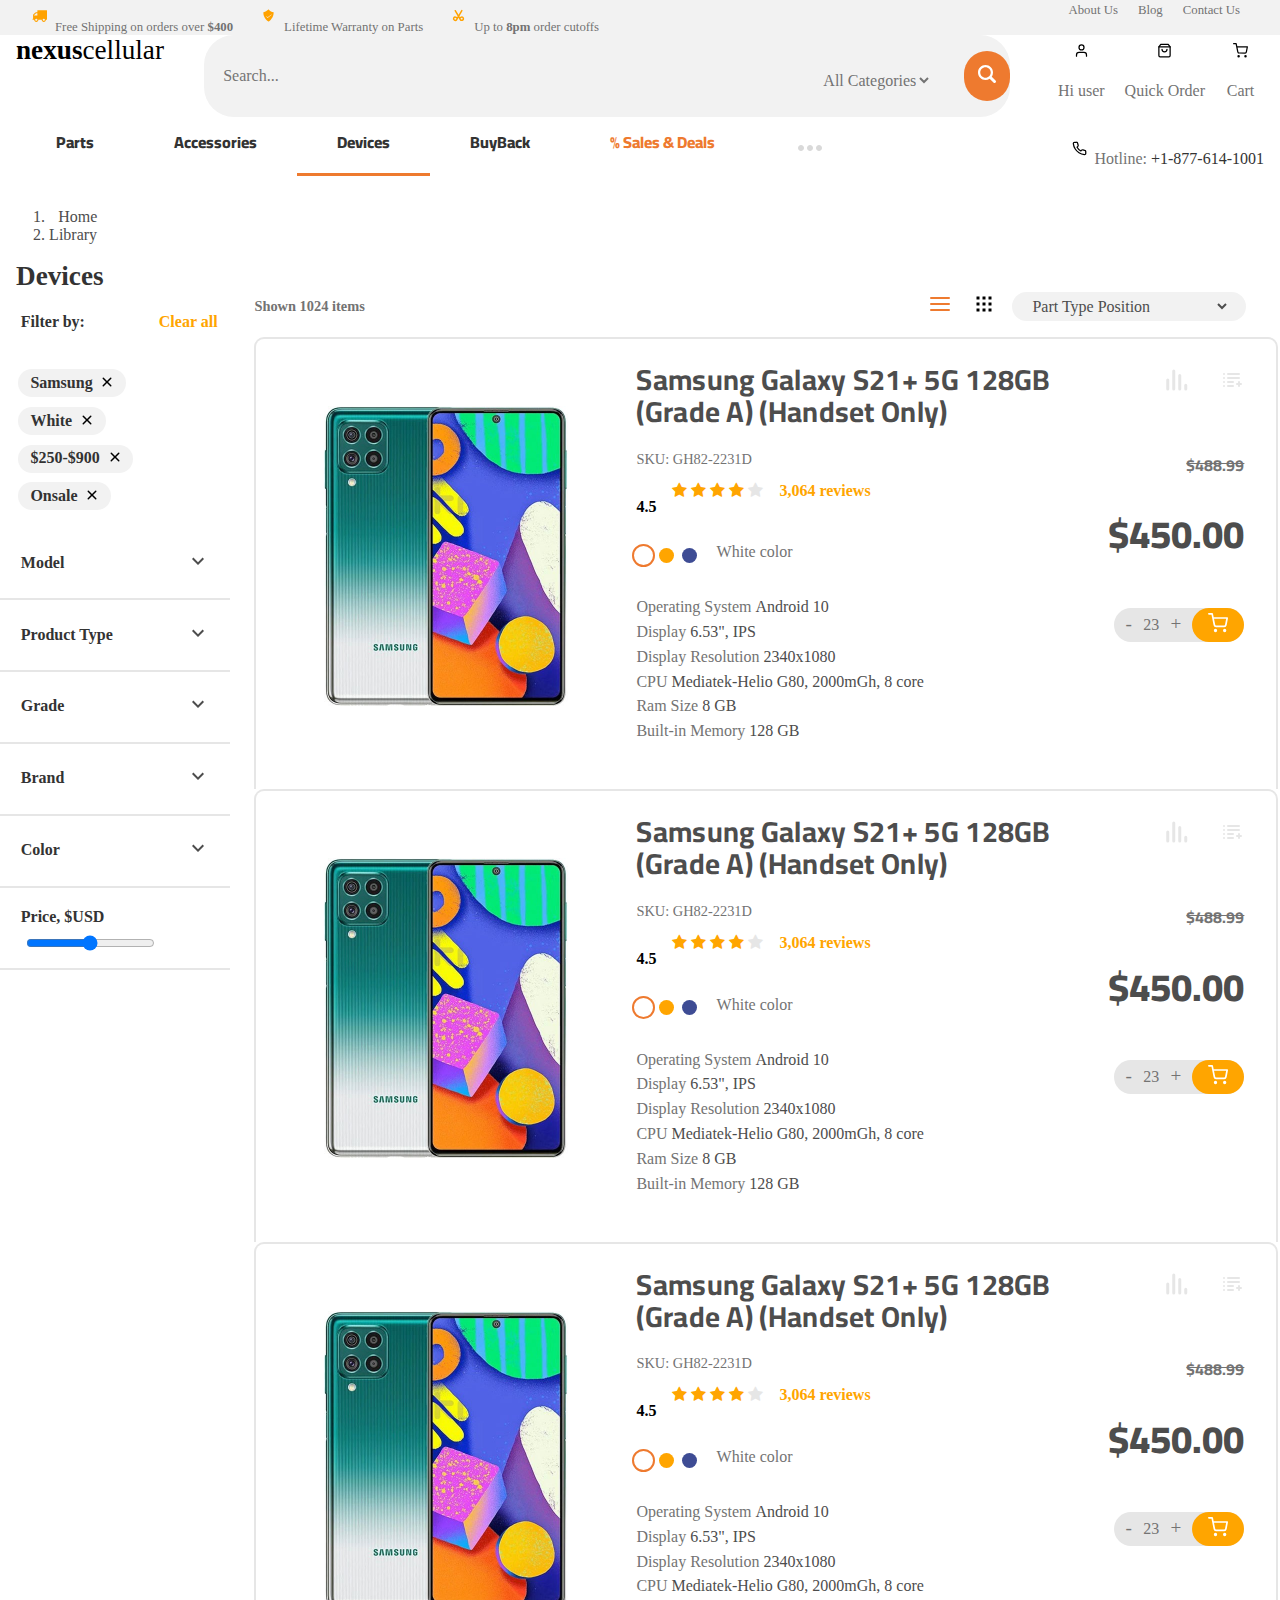
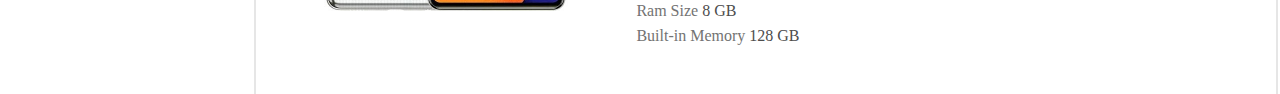
<file: index.html>
<!DOCTYPE html>
<html lang="en">
  <head>
    <meta charset="UTF-8" />
    <meta http-equiv="X-UA-Compatible" content="IE=edge" />
    <meta name="viewport" content="width=device-width, initial-scale=1.0" />
    <link
      href="https://cdn.jsdelivr.net/npm/bootstrap@5.1.3/dist/css/bootstrap.min.css"
      rel="stylesheet"
      integrity="sha384-1BmE4kWBq78iYhFldvKuhfTAU6auU8tT94WrHftjDbrCEXSU1oBoqyl2QvZ6jIW3"
      crossorigin="anonymous"
    />
    <script
      src="https://cdn.jsdelivr.net/npm/bootstrap@5.1.3/dist/js/bootstrap.bundle.min.js"
      integrity="sha384-ka7Sk0Gln4gmtz2MlQnikT1wXgYsOg+OMhuP+IlRH9sENBO0LRn5q+8nbTov4+1p"
      crossorigin="anonymous"
    ></script>
    <script
      src="https://cdn.jsdelivr.net/npm/@popperjs/core@2.10.2/dist/umd/popper.min.js"
      integrity="sha384-7+zCNj/IqJ95wo16oMtfsKbZ9ccEh31eOz1HGyDuCQ6wgnyJNSYdrPa03rtR1zdB"
      crossorigin="anonymous"
    ></script>
    <script
      src="https://cdn.jsdelivr.net/npm/bootstrap@5.1.3/dist/js/bootstrap.min.js"
      integrity="sha384-QJHtvGhmr9XOIpI6YVutG+2QOK9T+ZnN4kzFN1RtK3zEFEIsxhlmWl5/YESvpZ13"
      crossorigin="anonymous"
    ></script>
    <link rel="stylesheet" href="normalize.css" />
    <link rel="stylesheet" href="styles.css" />
    <link rel="preconnect" href="https://fonts.googleapis.com">
    <link rel="preconnect" href="https://fonts.gstatic.com" crossorigin>
    <link rel="stylesheet" href="https://cdnjs.cloudflare.com/ajax/libs/font-awesome/4.7.0/css/font-awesome.min.css">
    <link href="https://fonts.googleapis.com/css2?family=Cairo:wght@400;500;600;700;800&display=swap" rel="stylesheet">
    <title>Nexus Cellular - Shop with us!</title>
  </head>
  <nav>
    <div class="topmenu">
      <div class="offers">
        <ul>
          <li class="nav-list">
            <img class="nav-icon" src="assets/icons/truck.svg" alt="truck icon"></img
            ><a href="#">Free Shipping on orders over <strong>$400</strong></a>
          </li>
          <li class="nav-list">
            <img class="nav-icon" src="assets/icons/shield.svg" alt="shield icon"></img
            ><a href="#">Lifetime Warranty on Parts</a>
          </li>
          <li class="nav-list">
            <img class="nav-icon" src="assets/icons/scissor.svg" alt="scissor icon"></img
            ><a href="#">Up to <strong>8pm</strong> order cutoffs</a>
          </li>
        </ul>
      </div>
      <div class="nav-links">
        <ul>
          <li class="nav-list">
            <a href="#">About Us</a>
          </li >
          <li class="nav-list">
            <a href="#">Blog</a>
          </li>

          <li class="nav-list">
            <a href="#">Contact Us</a>
          </li>
        </ul>
      </div>
    </div>
    
    <div class="navbar">
      <button onclick="displayHam()"  class="hamburger-menu">
          <img src="assets/icons/menu.svg" alt="">
      </button>
      <div id="hamburger" class="hamcollapse-menu">
        <a class="ham-items" href="#">Parts
        </a>
        <a  class="ham-items" href="#">Accessories
        </a>
        <a  class="ham-items" href="#">Devices
        </a>
        <a  class="ham-items" href="#">BuyBack
        </a>
        <a  class="ham-items menu-special" href="#">% Sales & Deals
        </a>
      </div>
      <div class="brand">
        <a href="#" class="nav-logo">nexus<span class="nav-logo-2">cellular</span> </a>
      </div>
      <div class="inputs-group active-search">
        
        <input class="navigation-search" type="search" placeholder="Search..." />
        <div>
          <select class="category-select" href="#">
              <option value="All">All Categories</option>
              <option value="Mobiles">Mobiles</option>
              <option value="Electronics">Electronics</option>
              <option value="Computers">Computers</option>
              <option value="Accessories">Accessories</option>
          </select>
          <button class="nav-search-btn" type="submit"><img src="assets/icons/search.svg" alt="search icon"></button>
        </div>
      </div>
        
       
      <div class="navbar-icons">
        <ul>
          <li class="nav-list">
            <a href="#" class="icon-link">
              <img src="assets/icons/user.svg" class="nav-icon" alt="">
              <p class="links">Hi user</p>
            </a>
          </li>
          <li class="nav-list">
            <a href="#" class="icon-link">
              <img src="assets/icons/shopping_bag.svg" class="nav-icon" alt="">
              <p class="links">Quick Order</p>
            </a>
          </li>

          <li class="nav-list">
            <a href="#" class="icon-link">
              <img src="assets/icons/cart.svg" class="nav-icon" alt="">
              <p class="links">Cart</p>
            </a>
          </li>
        </ul>
      </div>
    </div>    
  </nav>
  <body>
    <div class="menu">
      <div class="menu-list">
        <a class="menu-items" href="#">Parts
        </a>
        <a  class="menu-items" href="#">Accessories
        </a>
        <a  class="menu-items menu-active" href="#">Devices
        </a>
        <a  class="menu-items" href="#">BuyBack
        </a>
        <a  class="menu-items menu-special" href="#">% Sales & Deals
        </a>
        <a  class="menu-items menu-special" href="#"><img src="assets/icons/threedots.svg" class="menu-icon" alt="">
        </a>
      </div>
      <div class="menu-phone">
        <img src="assets/icons/phone.svg" class="nav-icon" alt="A phone icon"><span class="phone-number">Hotline: </span>
        <a href="#">+1-877-614-1001</a>
      </div>
    </div>
    <div class="breadcrumb-container">
      <nav style="--bs-breadcrumb-divider: url(&#34;data:image/svg+xml,%3Csvg xmlns='http://www.w3.org/2000/svg' width='8' height='8'%3E%3Cpath d='M2.5 0L1 1.5 3.5 4 1 6.5 2.5 8l4-4-4-4z' fill='currentColor'/%3E%3C/svg%3E&#34;);" aria-label="breadcrumb">
        <ol class="breadcrumb">
          <li class="breadcrumb-item"><a href="#">Home</a></li>
          <li class="breadcrumb-item active" aria-current="page">Library</li>
        </ol>
      </nav>
    </div>

    <h1>Devices</h1>
    <div class="main-container">
      <div class="side-filter" id="modal-filter">
        <section class="applied-filter-container">
          <button class="close" onclick="closeFilter()">&times;</button>
          <div class="applied-filters">
            <p class="filtername">Filter by:</p>
            <a href="#" class="orange-link">Clear all</a>
          </div>
          <div class="filters">
            <span class="filter-value">Samsung <img src="assets/icons/cross.svg" class="filter-del" alt=""></span>
            <span class="filter-value">White <img src="assets/icons/cross.svg" class="filter-del" alt=""></span>
            <span class="filter-value">$250-$900 <img src="assets/icons/cross.svg" class="filter-del" alt=""></span>
            <span class="filter-value">Onsale <img src="assets/icons/cross.svg" class="filter-del" alt=""></span>
          </div>
          
        </section>
        <section class="dropdown-filter ">
          <div class="filtername filter-btn">
            <p>Model</p>
            <div class="transparent-btn">
              <img src="assets/icons/arrow.svg" id="arrow-icon" class="small-icon icon-chevron" alt="Menu indicator">
            </div>
          </div>
          <div class="collapsible-menu" id="collapsible-content">
            <ul>
              <li class="filter"><input type="checkbox" id="huawei"><label for="huawei">Huawei <span>32</span></label></li>
              <li class="filter"><input type="checkbox" id="Xiaomi"><label for="Xiaomi">Xiaomi <span>23</span></label></li>
              <li class="filter"><input type="checkbox" id="Apple"><label for="Apple">Apple <span>69</span></label></li>
              <li class="filter"><input type="checkbox" id="Samsung"><label for="Samsung">Samsung <span>32</span></label></li>
              <li class="filter"><input type="checkbox" id="Realme"><label for="Realme">Realme <span>45</span></label></li>
              <li class="filter"><input type="checkbox" id="Oppo"><label for="Oppo">Oppo <span>120</span></label></li>
              <li class="filter"><input type="checkbox" id="Oneplus"><label for="Oneplus">Oneplus <span>3</span></label></li>
            </ul>
          </div>
        </section>
        <section class="dropdown-filter ">
          <div class="filtername filter-btn">
            <p>Product Type</p>
            <div class="transparent-btn ">
              <img src="assets/icons/arrow.svg" id="arrow-icon" class="small-icon icon-chevron" alt="Menu indicator">
            </div>
          </div>
          <div class="collapsible-menu" id="collapsible-content">
            <ul>
              <li class="filter"><input type="checkbox" id="huawei"><label for="huawei">Huawei <span>32</span></label></li>
              <li class="filter"><input type="checkbox" id="Xiaomi"><label for="Xiaomi">Xiaomi <span>23</span></label></li>
              <li class="filter"><input type="checkbox" id="Apple"><label for="Apple">Apple <span>69</span></label></li>
              <li class="filter"><input type="checkbox" id="Samsung"><label for="Samsung">Samsung <span>32</span></label></li>
              <li class="filter"><input type="checkbox" id="Realme"><label for="Realme">Realme <span>45</span></label></li>
              <li class="filter"><input type="checkbox" id="Oppo"><label for="Oppo">Oppo <span>120</span></label></li>
              <li class="filter"><input type="checkbox" id="Oneplus"><label for="Oneplus">Oneplus <span>3</span></label></li>
            </ul>
          </div>
        </section>
        <section class="dropdown-filter ">
          <div class="filtername filter-btn">
            <p>Grade</p>
            <div class="transparent-btn">
              <img src="assets/icons/arrow.svg" id="arrow-icon" class="small-icon icon-chevron" alt="Menu indicator">
            </div>
          </div>
          <div class="collapsible-menu" id="collapsible-content">
            <ul>
              <li class="filter"><input type="checkbox" id="huawei"><label for="huawei"><div>
                    <span class="fa fa-star rated"></span>
                    <span class="fa fa-star rated"></span>
                    <span class="fa fa-star rated"></span>
                    <span class="fa fa-star rated"></span>
                    <span class="fa fa-star"></span>
                    4 & up
                  </div> </label></li>
              <li class="filter"><input type="checkbox" id="Xiaomi"><label for="Xiaomi"><div>
                    <span class="fa fa-star rated"></span>
                    <span class="fa fa-star rated"></span>
                    <span class="fa fa-star rated"></span>
                    <span class="fa fa-star"></span>
                    <span class="fa fa-star"></span>
                    3 & up
                  </div> </label></li>
              <li class="filter"><input type="checkbox" id="Apple"><label for="Apple"><div>
                    <span class="fa fa-star rated"></span>
                    <span class="fa fa-star rated"></span>
                    <span class="fa fa-star"></span>
                    <span class="fa fa-star"></span>
                    <span class="fa fa-star"></span>
                    2 & up
                  </div> </label></li>
              <li class="filter"><input type="checkbox" id="Samsung"><label for="Samsung"><div>
                    <span class="fa fa-star rated"></span>
                    <span class="fa fa-star"></span>
                    <span class="fa fa-star"></span>
                    <span class="fa fa-star"></span>
                    <span class="fa fa-star"></span>
                    1 & up
                  </div></label></li>
              </ul>
          </div>
        </section>
        <section class="dropdown-filter ">
          <div class="filtername filter-btn">
            <p>Brand</p>
            <div class="transparent-btn">
              <img src="assets/icons/arrow.svg" id="arrow-icon" class="small-icon icon-chevron" alt="Menu indicator">
            </div>
          </div>
          <div class="collapsible-menu" id="collapsible-content">
            <ul>
              <li class="filter"><input type="checkbox" id="huawei"><label for="huawei">Huawei <span>32</span></label></li>
              <li class="filter"><input type="checkbox" id="Xiaomi"><label for="Xiaomi">Xiaomi <span>23</span></label></li>
              <li class="filter"><input type="checkbox" id="Apple"><label for="Apple">Apple <span>69</span></label></li>
              <li class="filter"><input type="checkbox" id="Samsung"><label for="Samsung">Samsung <span>32</span></label></li>
              <li class="filter"><input type="checkbox" id="Realme"><label for="Realme">Realme <span>45</span></label></li>
              <li class="filter"><input type="checkbox" id="Oppo"><label for="Oppo">Oppo <span>120</span></label></li>
              <li class="filter"><input type="checkbox" id="Oneplus"><label for="Oneplus">Oneplus <span>3</span></label></li>
            </ul>
          </div>
        </section>
        <section class="dropdown-filter ">
          <div class="filtername filter-btn">
            <p>Color</p>
            <div class="transparent-btn">
              <img src="assets/icons/arrow.svg" id="arrow-icon" class="small-icon icon-chevron" alt="Menu indicator">
            </div>
          </div>
          <div class="collapsible-menu" id="collapsible-content">
            <ul>
              <li class="filter"><div class="product-color-options">
                <input type="checkbox" id="huawei"><label for="huawei"></label>
                  <span class="color-ball color-white"></span>
                  <span class="color-name">White color</span>
                </div></label></li>
              <li class="filter"><div class="product-color-options">
                  <input type="checkbox" id="Xiaomi"><label for="Xiaomi"></label>
                  <span class="color-ball color-orange " ></span>
                  
                  <span class="color-name">Orange color</span>
                </div></label></li>
              <li class="filter"><div class="product-color-options">
                <input type="checkbox" id="Apple"><label for="Apple"></label>
                  <span class="color-ball color-purple"></span>
                  <span class="color-name">Purple color</span>
                </div></label></li>
              </ul>
          </div>
        </section>
        
        <section class="dropdown-filter">
          <p class="filtername">Price, $USD</p>
          <input type="range" class="slider" min="1" max="100" value="50">
        </section>
      </div>
      <div class="product-container">
        <div class="product-container-header">
          <div class="items-count count-responsive">Shown 1024 items</div>
          <div class="display-settings">
            <div>
              <img src="assets/icons/menu.svg" class="small-icon setting-icon setting-selected" alt="">
              <img src="assets/icons/grid-menu.svg" class="small-icon setting-icon" alt="">
            
            </div>
            <div class="filter-sort" >
              <img src="assets/icons/sort.svg" class="sort-icon" alt=""><span>Sort</span>
              <img src="assets/icons/7148724_sort_filter_filtering_filters_icon.svg" class="filter-icon display-filter" alt=""><span>Filter</span>
            </div>
            <div class="select-container">
              <select class="category-select" href="#">
                <option value="All">Part Type Position</option>
                <option value="Mobiles">Mobiles</option>
                <option value="Electronics">Electronics</option>
                <option value="Computers">Computers</option>
                <option value="Accessories">Accessories</option>
              </select>
            </div>
            
          </div>
        </div>
        <div class="product-container-main">
          <div class="product">
            <div class="product-img-container">
              <img src="assets/images/samsung_galaxy_f62.jpg" class="product-image" alt="">
            </div>
            <div class="product-content">
              <div class="product-heading">
                <h2 class="product-name">Samsung Galaxy S21+ 5G 128GB (Grade A) (Handset Only)</h2>
              </div>
              <div class="product-configurations">
                <p class="product-code">SKU: GH82-2231D</p>
                <div class="product-rating">
                  <p>4.5</p>
                  <div>
                    <span class="fa fa-star rated"></span>
                    <span class="fa fa-star rated"></span>
                    <span class="fa fa-star rated"></span>
                    <span class="fa fa-star rated"></span>
                    <span class="fa fa-star"></span>
                  </div>
                  <a href="#" class="orange-link">3,064 reviews</a>
                </div>
                <div class="product-color-options">
                  <span class="color-ball color-white selected"></span>
                  <span class="color-ball color-orange " ></span>
                  <span class="color-ball color-purple"></span>
                  <span class="color-name">White color</span>
                </div>

              </div>
              <div class="product-specs">
                <ul>
                  <li><span class="product-feature">Operating System </span><span class="feature-detail">Android 10</span></li>
                  <li><span class="product-feature">Display </span><span class="feature-detail">6.53", IPS</span></li>
                  <li><span class="product-feature">Display Resolution </span><span class="feature-detail">2340x1080</span></li>
                  <li><span class="product-feature">CPU </span><span class="feature-detail">Mediatek-Helio G80, 2000mGh, 8 core</span></li>
                  <li><span class="product-feature">Ram Size </span><span class="feature-detail">8 GB</span></li>
                  <li><span class="product-feature">Built-in Memory </span><span class="feature-detail">128 GB</span></li>
                </ul>
              </div>
            </div>
            <div class="product-tail">
              <div class="product-icons">
                <img src="assets/icons/bars.svg" alt="">
                <img src="assets/icons/add_list.svg" alt="">
              </div>
              <div class="product-price">
                <p class="original-price">$488.99</p>
                <p class="offer-price">$450.00</p>
              </div>
              <div class="product-counter">
                <div class="product-count-decrement">
                  -
                </div>
                <div class="product-count">23</div>
                <div class="product-count-increment">
                  +
                </div>
                <div class="cart-icon">
                  <img src="assets/icons/cart-white.svg" alt="">
                </div>
              </div>
            </div>
          </div>
          <div class="product">
            <div class="product-img-container">
              <img src="assets/images/samsung_galaxy_f62.jpg" class="product-image" alt="">
            </div>
            <div class="product-content">
              <div class="product-heading">
                <h2 class="product-name">Samsung Galaxy S21+ 5G 128GB (Grade A) (Handset Only)</h2>
              </div>
              <div class="product-configurations">
                <p class="product-code">SKU: GH82-2231D</p>
                <div class="product-rating">
                  <p>4.5</p>
                  <div>
                    <span class="fa fa-star rated"></span>
                    <span class="fa fa-star rated"></span>
                    <span class="fa fa-star rated"></span>
                    <span class="fa fa-star rated"></span>
                    <span class="fa fa-star"></span>
                  </div>
                  <a href="#" class="orange-link">3,064 reviews</a>
                </div>
                <div class="product-color-options">
                  <span class="color-ball color-white selected"></span>
                  <span class="color-ball color-orange " ></span>
                  <span class="color-ball color-purple"></span>
                  <span class="color-name">White color</span>
                </div>

              </div>
              <div class="product-specs">
                <ul>
                  <li><span class="product-feature">Operating System </span><span class="feature-detail">Android 10</span></li>
                  <li><span class="product-feature">Display </span><span class="feature-detail">6.53", IPS</span></li>
                  <li><span class="product-feature">Display Resolution </span><span class="feature-detail">2340x1080</span></li>
                  <li><span class="product-feature">CPU </span><span class="feature-detail">Mediatek-Helio G80, 2000mGh, 8 core</span></li>
                  <li><span class="product-feature">Ram Size </span><span class="feature-detail">8 GB</span></li>
                  <li><span class="product-feature">Built-in Memory </span><span class="feature-detail">128 GB</span></li>
                </ul>
              </div>
            </div>
            <div class="product-tail">
              <div class="product-icons">
                <img src="assets/icons/bars.svg" alt="">
                <img src="assets/icons/add_list.svg" alt="">
              </div>
              <div class="product-price">
                <p class="original-price">$488.99</p>
                <p class="offer-price">$450.00</p>
              </div>
              <div class="product-counter">
                <div class="product-count-decrement">
                  -
                </div>
                <div class="product-count">23</div>
                <div class="product-count-increment">
                  +
                </div>
                <div class="cart-icon">
                  <img src="assets/icons/cart-white.svg" alt="">
                </div>
              </div>
            </div>
          </div>
          <div class="product">
            <div class="product-img-container">
              <img src="assets/images/samsung_galaxy_f62.jpg" class="product-image" alt="">
            </div>
            <div class="product-content">
              <div class="product-heading">
                <h2 class="product-name">Samsung Galaxy S21+ 5G 128GB (Grade A) (Handset Only)</h2>
              </div>
              <div class="product-configurations">
                <p class="product-code">SKU: GH82-2231D</p>
                <div class="product-rating">
                  <p>4.5</p>
                  <div>
                    <span class="fa fa-star rated"></span>
                    <span class="fa fa-star rated"></span>
                    <span class="fa fa-star rated"></span>
                    <span class="fa fa-star rated"></span>
                    <span class="fa fa-star"></span>
                  </div>
                  <a href="#" class="orange-link">3,064 reviews</a>
                </div>
                <div class="product-color-options">
                  <span class="color-ball color-white selected"></span>
                  <span class="color-ball color-orange " ></span>
                  <span class="color-ball color-purple"></span>
                  <span class="color-name">White color</span>
                </div>

              </div>
              <div class="product-specs">
                <ul>
                  <li><span class="product-feature">Operating System </span><span class="feature-detail">Android 10</span></li>
                  <li><span class="product-feature">Display </span><span class="feature-detail">6.53", IPS</span></li>
                  <li><span class="product-feature">Display Resolution </span><span class="feature-detail">2340x1080</span></li>
                  <li><span class="product-feature">CPU </span><span class="feature-detail">Mediatek-Helio G80, 2000mGh, 8 core</span></li>
                  <li><span class="product-feature">Ram Size </span><span class="feature-detail">8 GB</span></li>
                  <li><span class="product-feature">Built-in Memory </span><span class="feature-detail">128 GB</span></li>
                </ul>
              </div>
            </div>
            <div class="product-tail">
              <div class="product-icons">
                <img src="assets/icons/bars.svg" alt="">
                <img src="assets/icons/add_list.svg" alt="">
              </div>
              <div class="product-price">
                <p class="original-price">$488.99</p>
                <p class="offer-price">$450.00</p>
              </div>
              <div class="product-counter">
                <div class="product-count-decrement">
                  -
                </div>
                <div class="product-count">23</div>
                <div class="product-count-increment">
                  +
                </div>
                <div class="cart-icon">
                  <img src="assets/icons/cart-white.svg" alt="">
                </div>
              </div>
            </div>
          </div>
        </div>
      </div>
    </div>
  </body>
  <script src="js/main.js"></script>
</html>
</file>
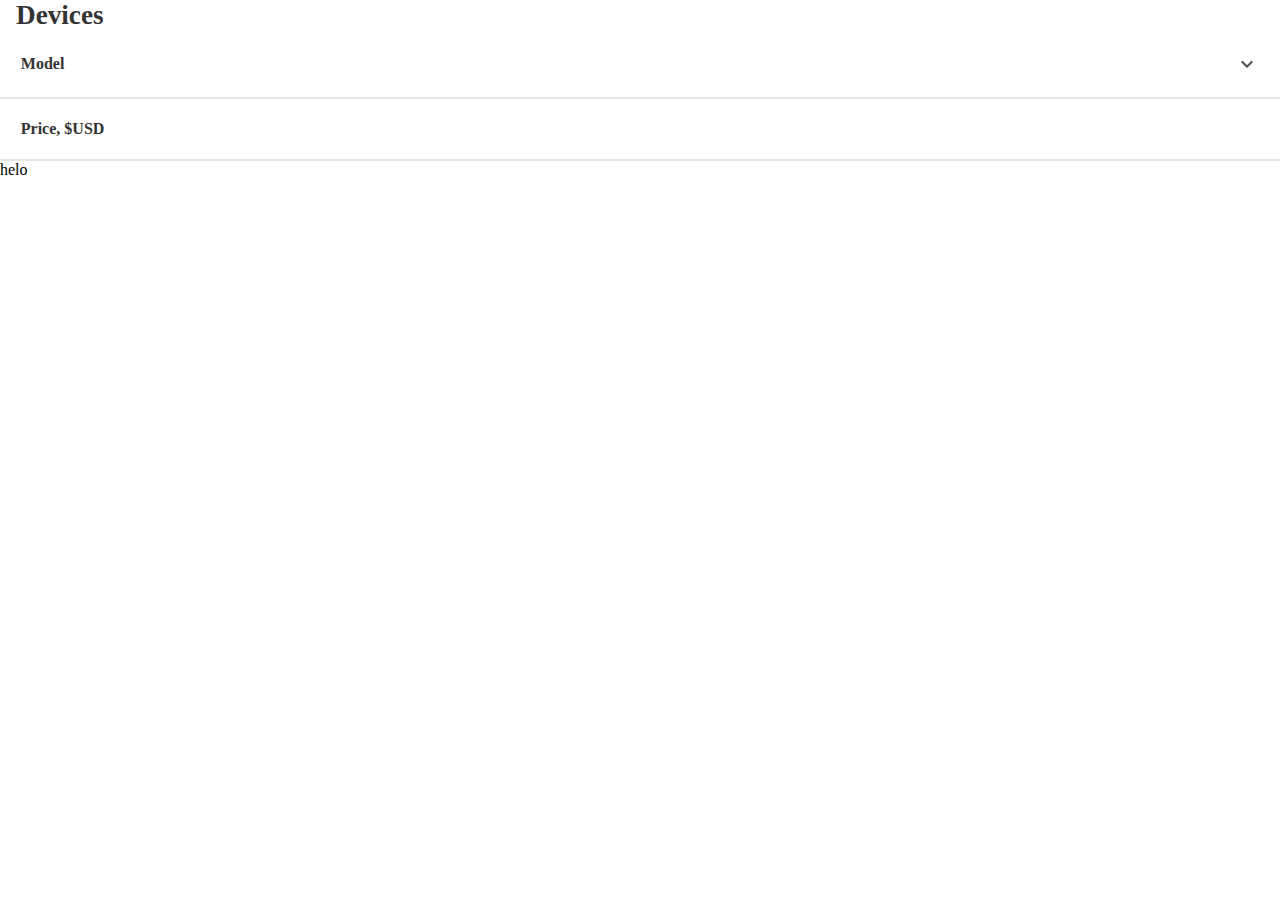
<file: prac.html>
<!DOCTYPE html>
<html lang="en">
  <head>
    <meta charset="UTF-8" />
    <meta http-equiv="X-UA-Compatible" content="IE=edge" />
    <meta name="viewport" content="width=device-width, initial-scale=1.0" />
    <link
      href="https://cdn.jsdelivr.net/npm/bootstrap@5.1.3/dist/css/bootstrap.min.css"
      rel="stylesheet"
      integrity="sha384-1BmE4kWBq78iYhFldvKuhfTAU6auU8tT94WrHftjDbrCEXSU1oBoqyl2QvZ6jIW3"
      crossorigin="anonymous"
    />
    <script
      src="https://cdn.jsdelivr.net/npm/bootstrap@5.1.3/dist/js/bootstrap.bundle.min.js"
      integrity="sha384-ka7Sk0Gln4gmtz2MlQnikT1wXgYsOg+OMhuP+IlRH9sENBO0LRn5q+8nbTov4+1p"
      crossorigin="anonymous"
    ></script>
    <script
      src="https://cdn.jsdelivr.net/npm/@popperjs/core@2.10.2/dist/umd/popper.min.js"
      integrity="sha384-7+zCNj/IqJ95wo16oMtfsKbZ9ccEh31eOz1HGyDuCQ6wgnyJNSYdrPa03rtR1zdB"
      crossorigin="anonymous"
    ></script>
    <script
      src="https://cdn.jsdelivr.net/npm/bootstrap@5.1.3/dist/js/bootstrap.min.js"
      integrity="sha384-QJHtvGhmr9XOIpI6YVutG+2QOK9T+ZnN4kzFN1RtK3zEFEIsxhlmWl5/YESvpZ13"
      crossorigin="anonymous"
    ></script>
    <link rel="stylesheet" href="normalize.css" />
    <link rel="stylesheet" href="styles.css" />
    <script src="js/main.js"></script>
    <title>Nexus Cellular - Shop with us!</title>
  </head>
    <h1>Devices</h1>
      
        <div class="dropdown-filter collapsible">
          <div class="filtername">
            <p>Model</p>
            <img src="assets/icons/arrow.svg" class="small-icon icon-chevron" alt="Menu indicator">
          </div>
          <div class="collapsible-menu">
            <ul>
              <li class="filter">Huawei</li>
              <li class="filter">Xiaomi</li>
              <li class="filter">Apple</li>
              <li class="filter">Samsung</li>
              <li class="filter">Realme</li>
              <li class="filter">Oppo</li>
              <li class="filter">Oneplus</li>
            </ul>
          </div>
        </div>
        <section class="dropdown-filter">
          <p class="filtername">Price, $USD</p>
        </section>
      
      <div class="product-container">
        helo
      </div>
    
  </body>
</html>
</file>
<file: styles.css>
:root {
  --color-light-ash: #f2f2f2;
  --color-text-ash: #737373;
  --color-text-darkash: #4d4d4d;
  --color-orange: #ee7a2f;
}

.topmenu ul,
.navbar ul {
  display: inline;
  padding: 0;
  margin: 0;
}

.topmenu li,
.navbar li {
  display: inline;
  list-style-type: none;
}

a {
  text-decoration: none;
}

/* Top menu */

.offers {
  margin-left: 1rem;
}

.topmenu {
  display: flex;
  justify-content: space-between;
  background-color: var(--color-light-ash);
}

@media screen and (max-width: 768px) {
  .topmenu {
    display: none;
  }
}

.topmenu a {
  font-size: 0.8rem;
  color: var(--color-text-ash);
  text-decoration: none;
  font-weight: 500;
}

.nav-icon {
  height: 15px;
  width: 15px;
  margin: 0.5rem 0.5rem;
}

.icon-link {
  display: inline-flex;
  align-items: center;
  flex-direction: column;
}

.nav-links {
  margin-right: 2rem;
}

.nav-list {
  margin: 0.5rem;
}

/* Nav bar bottom menu */
.navbar {
  display: flex;
  padding: 0 1rem;
}

.nav-logo {
  font-size: 1.7rem;
  color: black;
  font-weight: 600;
}

.nav-logo-2 {
  font-weight: 400;
}

.inputs-group {
  display: flex;
  flex-grow: 1;
  justify-content: space-between;
  align-items: center;
  background-color: var(--color-light-ash);
  margin: 0 2.5rem;
  border: none;
  border-radius: 30px;
}

.navigation-search {
  border-radius: 2rem;
  border: none;
  background-color: var(--color-light-ash);
  padding: 0 0.7rem;
  padding-left: 1.2rem;
  outline: none;
}

.navigation-search ::placeholder {
  color: #737373;
}

.category-select {
  border: none;
  outline: none;
  background-color: transparent;
  color: var(--color-text-ash);
  margin-right: 1.7rem;
}

.nav-search-btn {
  border: none;
  border-radius: 30px;
  margin: 0;
  background-color: #ee7a2f;
  padding: 0.7rem;
}

.nav-search-btn img {
  width: 24px;
  height: 24px;
}

.links {
  color: var(--color-text-ash);
}
.links:hover {
  color: var(--color-text-darkash);
}

.hamburger-menu {
  display: none;
}

.hamcollapse-menu {
  display: none;
}

@media screen and (max-width: 768px) {
  .active-search {
    order: 1;
    flex: 1 0 100%;
  }
  .links {
    display: none;
  }
  .nav-list {
    margin: 0;
  }
  .navbar-icons {
    margin-right: 0.2rem;
  }
  .inputs-group {
    margin: 0;
  }
  .navigation-search {
    max-width: 20%;
  }
  .nav-logo {
    margin-left: 0.5rem;
  }
  .hamburger-menu {
    display: inline-block;
    border: none;
    outline: none;
    background-color: transparent;
  }
  .brand {
    display: flex;
    justify-tracks: center;
    align-items: center;
  }
  .expanded {
    display: flex;
    flex-direction: column;
    order: 1;
    flex: 1 0 100%;
    margin-bottom: 0.5rem;
  }

  .ham-items {
    color: #333333;
    font-family: "Cairo", sans-serif;
    font-weight: 700;
    background-color: var(--color-light-ash);
    border-bottom: 2px solid white;
    border-radius: 6px;
    padding: 0.2rem 1rem;
    margin: 0;
  }
}
/* Menu */

.menu {
  display: flex;
  justify-content: space-between;
  padding: 1rem 0;
}
.menu a {
  color: #333333;
}

.menu-phone {
  margin: 0 1rem;
}
.phone-number {
  color: var(--color-text-ash);
}

.menu-special {
  color: #ee7a2f !important;
}

.menu-active {
  border-bottom: 3px solid var(--color-orange);
}

.menu-list {
  display: flex;
  margin-left: 1rem;
}
.menu-items {
  font-family: "Cairo", sans-serif;
  font-weight: 800;
  padding: 0 2.5rem;
  padding-bottom: 0.6rem;
}
.menu-icon {
  height: 30px;
  width: 30px;
}

@media screen and (max-width: 768px) {
  .menu {
    display: none;
  }
}
/* breadcrumbs */

.breadcrumb-container,
.breadcrumb-container a {
  color: var(--color-text-darkash);
  margin-left: 0.57rem;
}

@media screen and (max-width: 768px) {
  .breadcrumb-container {
    margin-top: 1rem;
  }
}

/* heading */

h1 {
  color: #333333;
  font-weight: 600;
  font-size: 1.7rem;
  margin: 0 1rem;
}

/* main container */

.main-container {
  display: flex;
}

.side-filter {
  display: flex;
  flex-direction: column;
  width: 18%;
  margin-right: 1.5rem;
}

.product-container {
  display: flex;
  flex-direction: column;
  width: 80%;
}

.filter-sort {
  display: none;
}
.close {
  display: none;
}
@media screen and (max-width: 768px) {
  .side-filter {
    display: none;
  }
  .modal-filter {
    display: block;
    position: fixed;
    z-index: 1;
    width: 100%;
    height: 75%;
    background-color: white;
    overflow: scroll;
    border-top-left-radius: 30px;
    border-top-right-radius: 30px;
    box-shadow: 5px 10px #333333;
  }
  .model + .color-name {
    display: block;
  }
  /* The Close Button */
  .close {
    display: block;
    color: #aaa;
    font-size: 28px;
    font-weight: bold;
    padding: 0 1rem;
    background-color: #e6e6e6;
    border: none;
    outline: none;
  }

  .close:hover,
  .close:focus {
    color: black;
    text-decoration: none;
    cursor: pointer;
  }
  .product-container {
    width: 100%;
  }
  .product-container-header {
    display: flex;
    flex-wrap: wrap;
  }
  .count-responsive {
    order: -1;
    flex: 1 0 100%;
    padding-left: 1rem;
    margin: 1rem 0;
  }
  .select-container {
    display: none;
  }
  .filter-sort {
    display: flex;
    align-items: center;
    justify-content: space-between;
    margin-right: 0.8rem;
  }
  .filter-sort > span {
    color: var(--color-text-darkash);
    font-weight: 500;
    font-size: 1rem;
    margin: 0 0.4rem;
  }
  .filter-icon {
    height: 18px;
    width: 18px;
    transform: rotate(90deg);
  }
  .sort-icon {
    height: 24px;
    width: 24px;
  }
}

/* filter sections */

.small-icon {
  width: 24px;
  height: 24px;
}

.applied-filter-container {
  display: flex;
  flex-direction: column;
}

.filters {
  display: flex;
  flex-wrap: wrap;
  padding: 0.8rem;
}

.filter-value {
  background-color: var(--color-light-ash);
  margin: 0.3rem;
  text-align: center;
  padding: 0.3rem 0.8rem;
  border-radius: 30px;
  color: #333333;
  font-weight: 600;
  max-width: fit-content;
}

.filter-del {
  height: 12px;
  width: 12px;
  margin-left: 0.3rem;
}

.applied-filters {
  display: flex;
  justify-content: space-between;
  padding: 0.8rem;
  align-items: center;
}
.applied-filters > a {
  font-weight: 600;
}
.filtername {
  display: flex;
  justify-content: space-between;
  align-items: center;
  margin: 0;
  padding: 0.5rem;
}
.filtername > p {
  margin: 0;
}
.dropdown-filter {
  padding: 0.8rem;
  border-bottom: 2px solid #e6e6e6;
}

.collapsible-menu ul {
  list-style-type: none;
  padding: 0;
  margin: 0;
}
.collapsible-menu {
  display: none;
}

.icon-chevron {
  transition: transform 0.3s;
}

.icon-rot {
  transform: rotate(-180deg);
  transition: transform 0.3s;
}

.collapsible--expanded {
  display: block;
}

/* buttons */

.transparent-btn {
  background-color: transparent;
  border: none;
  outline: none;
}

.filtername {
  color: #333333;
  font-weight: 700;
}

/* CHECKBOX */

/* The container */
.box {
  display: block;
  position: relative;
  padding-left: 35px;
  margin-bottom: 12px;
  cursor: pointer;
  font-size: 22px;
  -webkit-user-select: none;
  -moz-user-select: none;
  -ms-user-select: none;
  user-select: none;
}

/* Hide the browser's default checkbox */
.box input {
  position: absolute;
  opacity: 0;
  cursor: pointer;
  height: 0;
  width: 0;
}
/* Slider */
.slider {
  margin-left: 0.8rem;
}
/* Create a custom checkbox */

[type="checkbox"] {
  opacity: 0;
}

[type="checkbox"] + label {
  position: relative;
  padding-left: 1.6rem;
  cursor: pointer;
  display: inline-block;
  color: #333333;
  font-weight: 600;
  font-size: inherit;
  margin: 0.25rem 0;
}

[type="checkbox"] + label::before {
  content: "";
  position: absolute;
  width: 12px;
  height: 12px;
  left: 0;
  top: 6px;
  outline: 2px solid var(--color-text-darkash);
  border-radius: 3px;
  background-color: #f2f2f2;
}

[type="checkbox"]:checked + label::before {
  content: "";
  position: absolute;
  width: 12px;
  height: 12px;
  left: 0;
  top: 6px;
  outline: 2px solid var(--color-orange);
  border-radius: 3px;
  background-color: var(--color-orange);
}

[type="checkbox"]:checked + label::after {
  content: "";
  position: absolute;
  width: 12px;
  height: 12px;
  left: 0;
  top: 6px;
  outline: 2px solid var(--color-orange);
  border-radius: 3px;
  background-color: var(--color-orange);
  background-image: url("assets/icons/tick.svg");
  background-size: contain;
}

/* product details header section */

.product-container-header {
  display: flex;
  justify-content: space-between;
  align-items: center;
  margin-bottom: 1rem;
}
.select-container {
  background-color: var(--color-light-ash);
  padding: 0.3rem 1rem;
  margin-right: 1rem;
  border-radius: 30px;
}
.select-container > .category-select {
  margin-right: 0;
  padding-right: 4rem;
  color: var(--color-text-darkash);
  font-weight: 500;
}
.items-count {
  color: var(--color-text-ash);
  font-weight: 600;
  font-size: 0.9rem;
}

/* display settings section */

.display-settings {
  display: flex;
  align-items: center;
  margin-right: 1rem;
}
.setting-icon {
  margin-right: 1rem;
  cursor: pointer;
}
.setting-select {
  fill: #ee7a2f;
}

@media screen and (max-width: 768px) {
  .display-settings {
    margin-right: 0;
    margin-left: 1rem;
    width: 100%;
    justify-content: space-between;
  }
}
/* product body */

.product {
  display: flex;
  border: 2px solid #e6e6e6;
  border-top-left-radius: 10px;
  border-top-right-radius: 10px;
  border-bottom: none;
  flex-grow: 1;
  justify-content: stretch;
  padding-bottom: 1rem;
}

/* product image */

.product-img-container {
  height: 300px;
  width: auto;
  padding: 2rem;
  margin: 2.2rem 0.5rem;
}

.product-image {
  height: inherit;
  width: inherit;
}

/* product details */
.product-content {
  flex-grow: 1;
}

.product-name {
  font-family: "Cairo", sans-serif;
  margin-top: 1.5rem;
  font-size: 1.8rem;
  letter-spacing: 0.3px;
  line-height: 2rem;
  font-weight: 700;
  color: var(--color-text-darkash);
}

.product-code {
  margin-top: 1.2rem;
  font-size: 0.9rem;
  font-weight: 500;
  color: var(--color-text-ash);
}

.orange-link {
  color: orange;
}
.orange-link:hover {
  color: var(--color-orange);
}
.product-rating {
  display: flex;
  font-weight: 600;
}

.product-rating > * {
  margin-right: 1rem;
}

.fa-star {
  color: #e6e6e6;
}

.rated {
  color: orange;
}

.product-color-options {
  display: flex;
}

.color-name {
  margin: 0.7rem 0;
  margin-left: 0.7rem;
  color: var(--color-text-ash);
}

.color-ball {
  margin: 1rem 0;
  height: 15px;
  width: 15px;
  border-radius: 50%;
  margin-right: 0.5rem;
}
.color-orange {
  background-color: #fff;
}

.color-orange {
  background-color: orange;
}

.color-purple {
  background-color: #3e4c94;
}
.selected {
  outline-offset: 2px;
  outline: 2px solid var(--color-orange);
}

.product-specs {
  margin-top: 1.2rem;
}

.product-specs > ul {
  list-style-type: none;
  margin: 0;
  padding: 0;
}

.product-specs > ul > li {
  margin-top: 0.4rem;
}

.product-feature {
  color: var(--color-text-ash);
}

.feature-detail {
  color: var(--color-text-darkash);
  font-weight: 500;
}

/* product tail */

.product-tail {
  padding: 1.8rem 1rem;
  display: flex;
  flex-direction: column;
  align-items: flex-end;
}

.product-icons {
  display: flex;
  justify-content: flex-end;
}

.product-icons > img {
  height: 24px;
  width: 24px;
  margin: 0 1rem;
}

.product-price {
  font-family: "Cairo", sans-serif;
  display: flex;
  flex-direction: column;
  align-items: flex-end;
  margin-top: 3rem;
  margin-right: 1rem;
}

.original-price {
  font-weight: 700;
  font-size: 1rem;
  color: var(--color-text-ash);
  text-decoration: line-through;
  margin-bottom: 0;
}

.offer-price {
  font-weight: 800;
  font-size: 2.4rem;
  color: var(--color-text-darkash);
}

.product-counter {
  display: flex;
  justify-content: flex-end;
  margin-right: 1rem;
  margin-top: 0.8rem;
  background-color: #e6e6e6;
  max-width: max-content;
  border-radius: 30px;
}

.product-count-decrement {
  margin: 0 0.5rem;
  color: var(--color-text-ash);
  font-size: 1.2rem;
  margin: 0.3rem 0.7rem;
  cursor: pointer;
}

.product-count {
  display: flex;
  align-items: center;
  color: var(--color-text-ash);
}

.product-count-increment {
  margin: 0 0.5rem;
  color: var(--color-text-ash);
  font-size: 1.2rem;
  margin: 0.3rem 0.7rem;
  cursor: pointer;
}

.cart-icon {
  height: auto;
  border-radius: 30px;
  padding: 0.3rem 1rem;
  background-color: orange;
  cursor: pointer;
}

.cart-icon > img {
  height: 20px;
  width: 20px;
}

@media screen and (max-width: 768px) {
  .product-container-main {
    display: grid;
    grid-template-columns: repeat(2, 1fr);
    border: 2px solid var(--color-light-ash);
  }
  .product {
    display: flex;
    flex-direction: column;
    border-left: none;
    border-top: none;
    border-bottom: 2px solid #e6e6e6;
    border-radius: 0;
  }
  .product-code,
  .product-rating,
  .product-specs {
    display: none;
  }
  .product-img-container {
    height: 10rem;
    width: auto;
    padding: 0;
    margin: 0;
    margin: 2.5rem 0;
    display: flex;
    align-items: center;
    justify-content: center;
  }
  .product-image {
    width: auto;
    height: inherit;
  }
  .product-name {
    font-size: 1.1rem;
    font-weight: 700;
    margin: 0;
    margin-left: 0.8rem;
    line-height: 1.3rem;
  }
  .product-tail {
    display: flex;
    align-items: flex-start;

    margin: 0;
    padding: 0;
  }
  .product-icons {
    display: none;
  }
  .product-color-options {
    margin-left: 0.8rem;
  }

  .product-price {
    align-items: flex-start;
    padding: 0;
    margin: 0 0.8rem;
  }
  .original-price {
    font-size: 1.2rem;
  }
  .offer-price {
    font-size: 1.4rem;
    margin-bottom: 0;
  }
  .product-container {
    margin: 0 auto;
  }
  .product-counter {
    padding: 0;
    margin: 1rem 0;
    align-self: center;
  }
}
</file>
